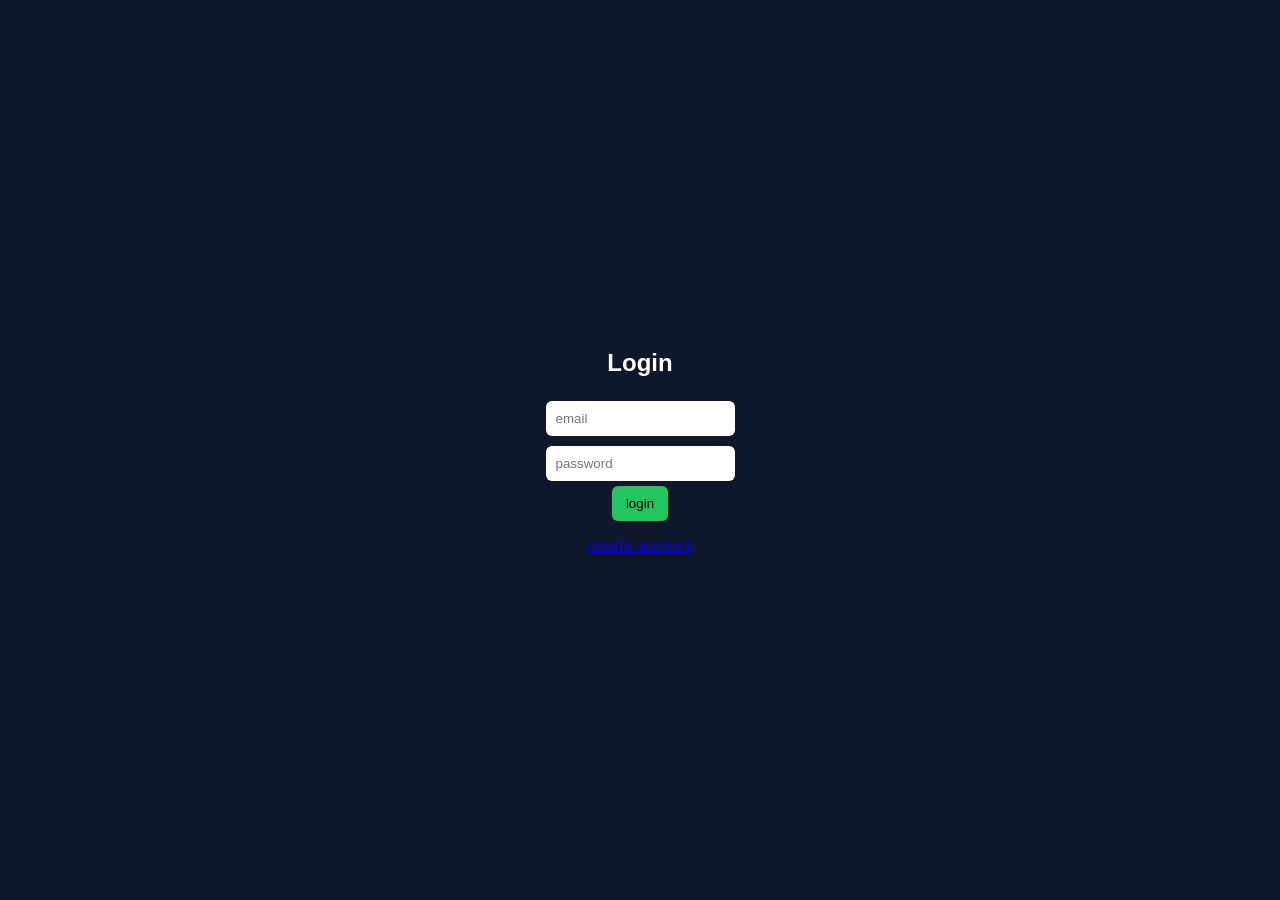
<file: login.html>
<!DOCTYPE html>
<html>
<head>
<meta charset="UTF-8">
<title>login - hello</title>
<link rel="stylesheet" href="style.css">
</head>

<body class="center">

<h2>Login</h2>

<input id="email" placeholder="email">
<input id="pass" type="password" placeholder="password">

<button onclick="login()">login</button>

<p><a href="signup.html">create account</a></p>

<script src="firebase-config.js"></script>
<script src="auth.js"></script>

</body>
</html>
</file>
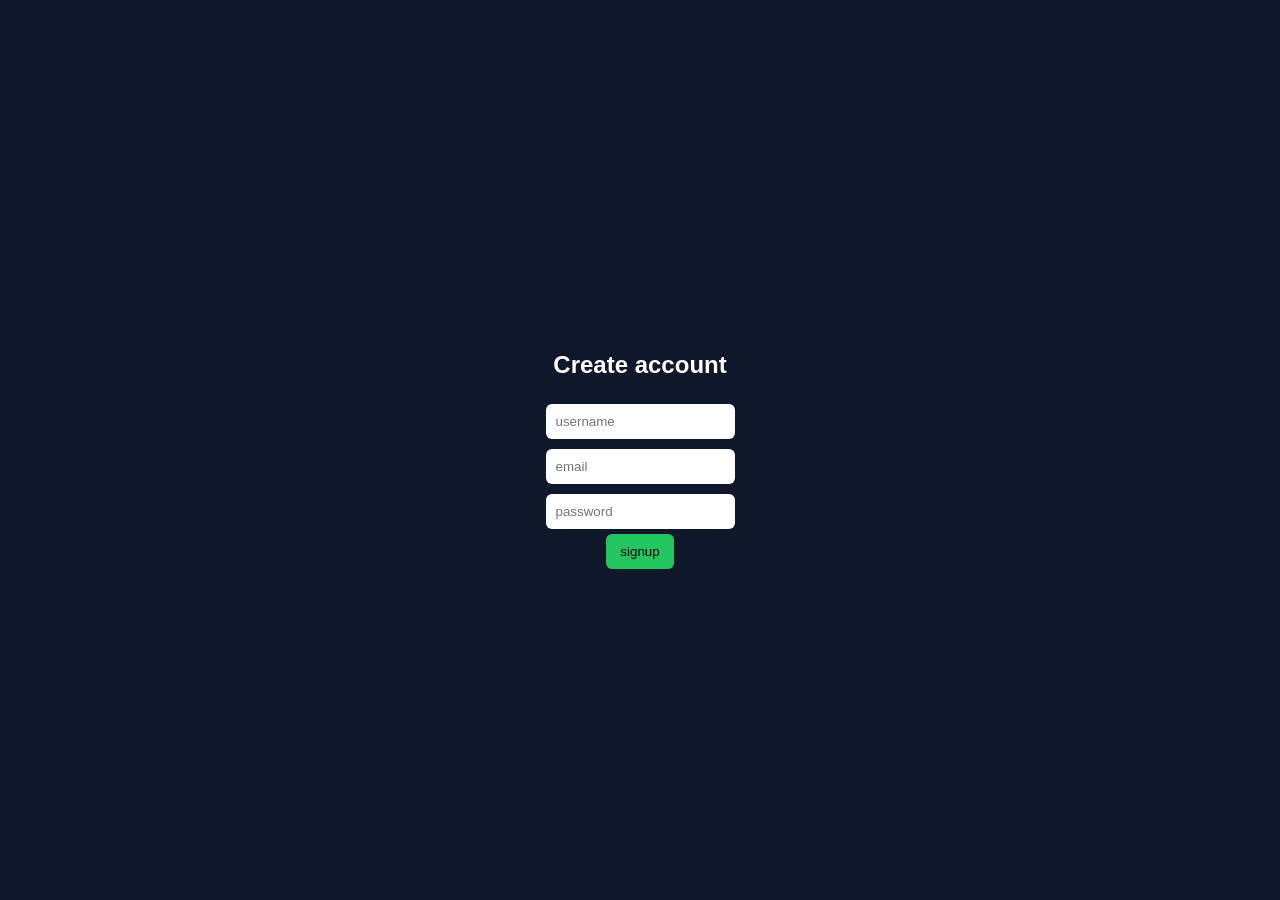
<file: signup.html>
<!DOCTYPE html>
<html>
<head>
<meta charset="UTF-8">
<title>signup</title>
<link rel="stylesheet" href="style.css">
</head>

<body class="center">

<h2>Create account</h2>

<input id="username" placeholder="username">
<input id="email" placeholder="email">
<input id="pass" type="password" placeholder="password">

<button onclick="signup()">signup</button>

<script src="firebase-config.js"></script>
<script src="auth.js"></script>

</body>
</html>
</file>
<file: style.css>
body{
margin:0;
font-family:sans-serif;
background:#0f172a;
color:white;
}


/* HEADER */

header{
display:flex;
justify-content:space-between;
padding:12px;
background:#1e293b;
}


/* BUTTONS */

button{
background:#22c55e;
border:none;
padding:10px 14px;
border-radius:6px;
cursor:pointer;
transition:0.25s;
}

button:hover{
transform:scale(1.06);
}


/* LOGIN CENTER */

.center{
display:flex;
flex-direction:column;
align-items:center;
justify-content:center;
height:100vh;
}


/* INPUT */

input{
padding:10px;
margin:5px;
border-radius:6px;
border:none;
}


/* CHAT */

#chatArea{
height:70vh;
overflow:auto;
padding:10px;
}

.msg{
background:#1e293b;
padding:8px;
margin:6px;
border-radius:6px;
max-width:60%;
}


/* MESSAGE BOX */

#msgBox{
display:flex;
padding:10px;
gap:8px;
}

#msgInput{
flex:1;
}


.hidden{
display:none;
}


/* LOADER SCREEN */

#loader{
position:fixed;
top:0;
left:0;
width:100%;
height:100%;
background:#0f172a;
display:flex;
align-items:center;
justify-content:center;
z-index:9999;
}


/* HELLO TEXT ANIMATION */

.hello-loader{
font-size:55px;
font-weight:bold;
letter-spacing:14px;
color:#22c55e;
}


.hello-loader span{
opacity:0;
animation:letterFade 1s forwards;
}


/* DELAYS */

.hello-loader span:nth-child(1){animation-delay:0.2s;}
.hello-loader span:nth-child(2){animation-delay:0.4s;}
.hello-loader span:nth-child(3){animation-delay:0.6s;}
.hello-loader span:nth-child(4){animation-delay:0.8s;}
.hello-loader span:nth-child(5){animation-delay:1s;}


/* KEYFRAME */

@keyframes letterFade{

0%{
opacity:0;
transform:translateY(25px);
}

100%{
opacity:1;
transform:translateY(0);
}

}
</file>
